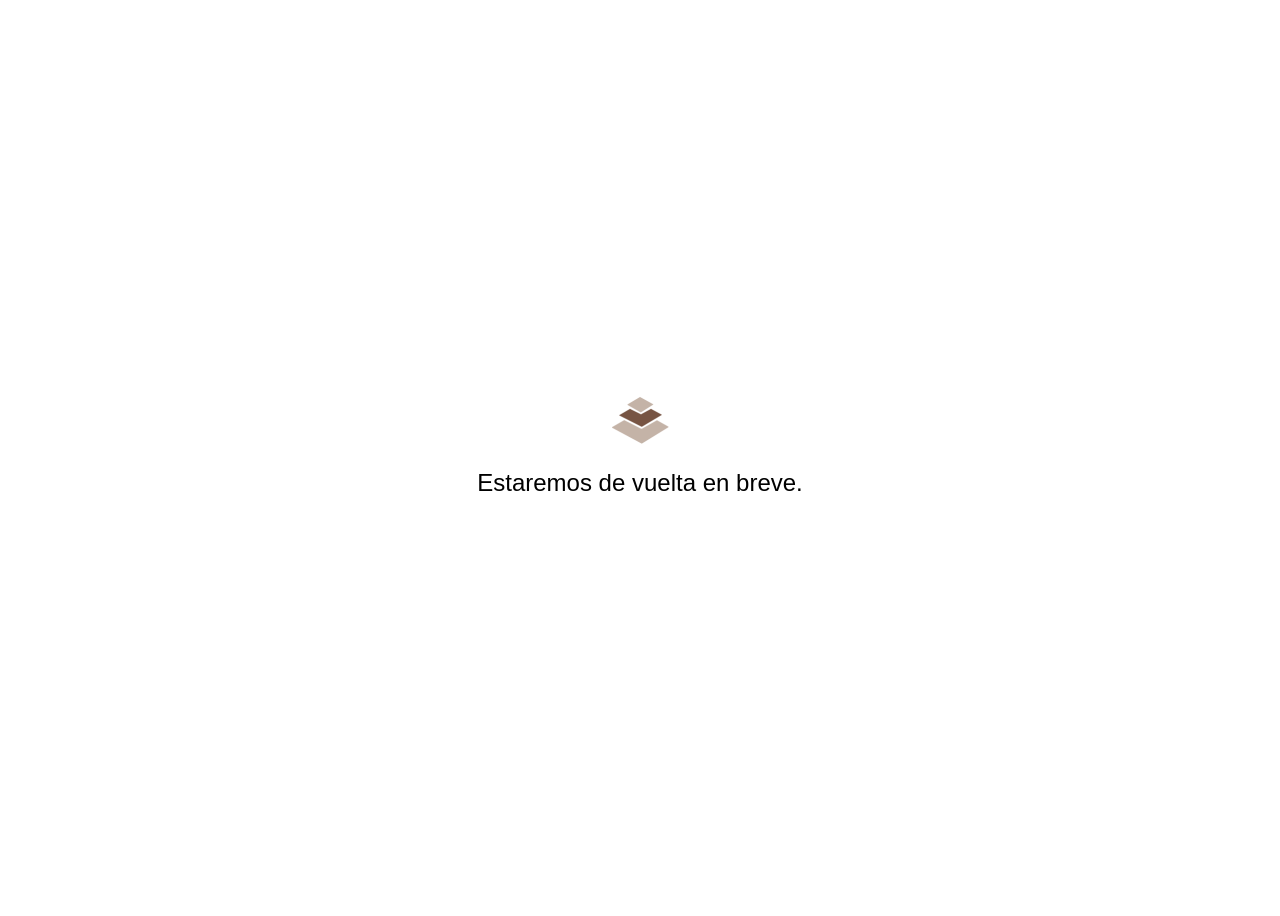
<file: index.html>
<!DOCTYPE html>
<html lang="es">
<head>
    <meta charset="UTF-8"/>
    <meta name="viewport" content="width=device-width, initial-scale=1.0"/>
    <link rel="stylesheet" href="index.css"/>
    <title>Cenape</title>
</head>
<body>
    <main>
        <img src="logo.png" alt="Logo Cenape"/>
        <p>
            Estaremos de vuelta en breve.
        </p>
    </main>
</body>
</html>
</file>
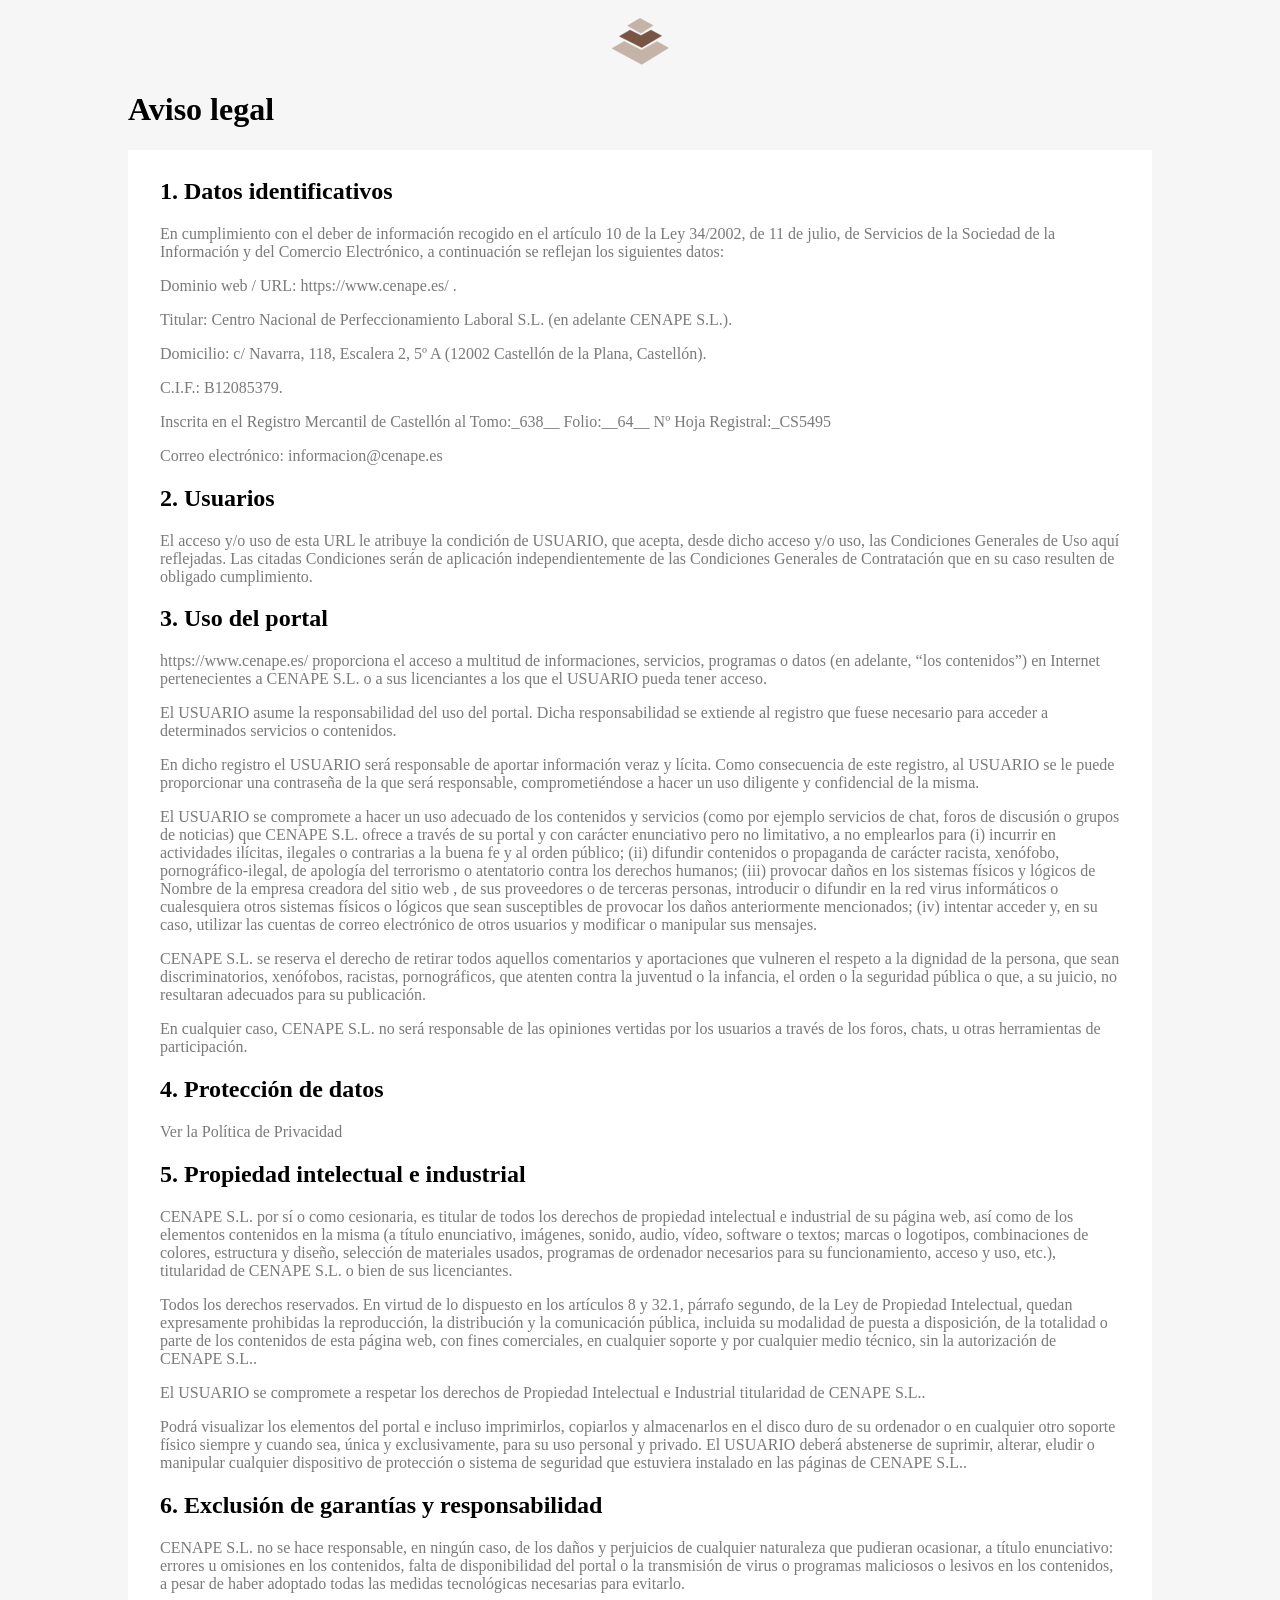
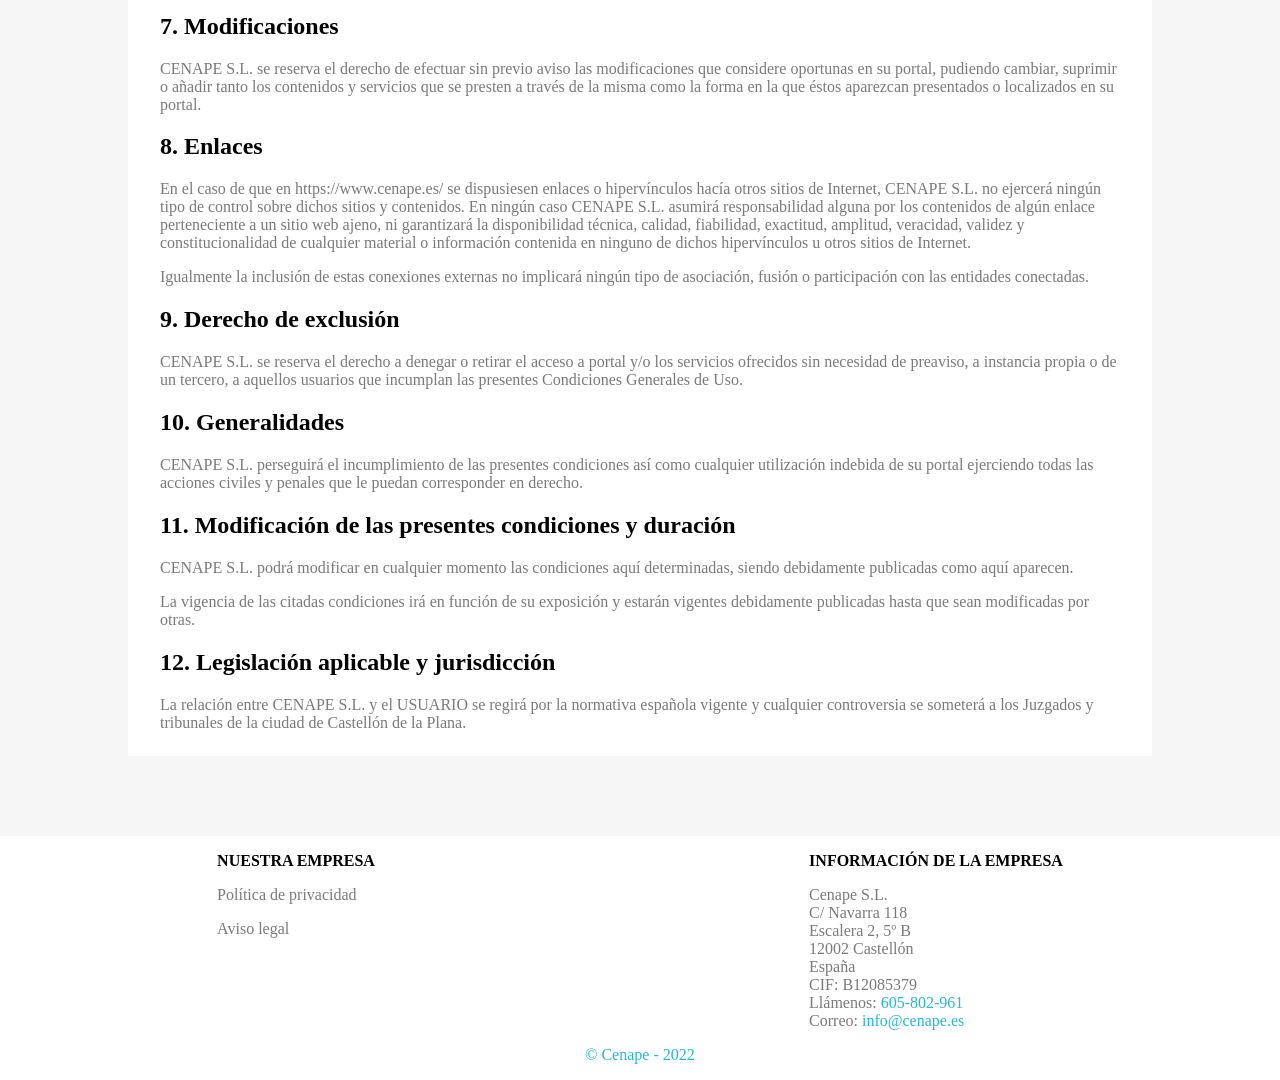
<file: legal.html>
<!DOCTYPE html>
<html lang="es">
<head>
    <meta charset="UTF-8"/>
    <meta http-equiv="X-UA-Compatible" content="IE=edge"/>
    <meta name="viewport" content="width=device-width, initial-scale=1.0"/>
    <link rel="stylesheet" href="css/base.css"/>
    <link rel="stylesheet" href="css/links.css"/>
    <link rel="stylesheet" href="css/footer.css"/>
    <link rel="stylesheet" href="css/principal.css"/>
    <title>Cenape - Legal</title>
</head>
<body>
    <header>
        <a href="https://www.cenape.es">
            <img src="img/logo.png"/>
        </a>
    </header>
    <main>
        <p class=" titulo negrita">
            <h1>Aviso legal </h1> 
        </p>
        <div class="texto-principal">
            <h2>1. Datos identificativos</h2>
            <p>En cumplimiento con el deber de información recogido en el artículo 10 de la Ley 34/2002, de 11 de julio, de Servicios de la Sociedad de la Información y del Comercio Electrónico, a continuación se reflejan los siguientes datos:</p>
            <p>Dominio web / URL: https://www.cenape.es/ .</p>
            <p>Titular: Centro Nacional de Perfeccionamiento Laboral S.L. (en adelante CENAPE S.L.).</p>
            <p>Domicilio: c/ Navarra, 118, Escalera 2, 5º A (12002 Castellón de la Plana, Castellón).</p>
            <p>C.I.F.: B12085379.</p>
            <p>Inscrita en el Registro Mercantil de Castellón al Tomo:_638__ Folio:__64__ Nº Hoja Registral:_CS5495</p>
            <p>Correo electrónico: informacion@cenape.es</p>
            <h2>2. Usuarios</h2>
            <p>El acceso y/o uso de esta URL le atribuye la condición de USUARIO, que acepta, desde dicho acceso y/o uso, las Condiciones Generales de Uso aquí reflejadas. Las citadas Condiciones serán de aplicación independientemente de las Condiciones Generales de Contratación que en su caso resulten de obligado cumplimiento.</p>
            <h2>3. Uso del portal</h2>
            <p>https://www.cenape.es/  proporciona el acceso a multitud de informaciones, servicios, programas o datos (en adelante, “los contenidos”) en Internet pertenecientes a CENAPE S.L. o a sus licenciantes a los que el USUARIO pueda tener acceso.</p>
            <p>El USUARIO asume la responsabilidad del uso del portal. Dicha responsabilidad se extiende al registro que fuese necesario para acceder a determinados servicios o contenidos.</p>
            <p>En dicho registro el USUARIO será responsable de aportar información veraz y lícita. Como consecuencia de este registro, al USUARIO se le puede proporcionar una contraseña de la que será responsable, comprometiéndose a hacer un uso diligente y confidencial de la misma.</p>
            <p>El USUARIO se compromete a hacer un uso adecuado de los contenidos y servicios (como por ejemplo servicios de chat, foros de discusión o grupos de noticias) que CENAPE S.L. ofrece a través de su portal y con carácter enunciativo pero no limitativo, a no emplearlos para (i) incurrir en actividades ilícitas, ilegales o contrarias a la buena fe y al orden público; (ii) difundir contenidos o propaganda de carácter racista, xenófobo, pornográfico-ilegal, de apología del terrorismo o atentatorio contra los derechos humanos; (iii) provocar daños en los sistemas físicos y lógicos de Nombre de la empresa creadora del sitio web , de sus proveedores o de terceras personas, introducir o difundir en la red virus informáticos o cualesquiera otros sistemas físicos o lógicos que sean susceptibles de provocar los daños anteriormente mencionados; (iv) intentar acceder y, en su caso, utilizar las cuentas de correo electrónico de otros usuarios y modificar o manipular sus mensajes.</p>
            <p>CENAPE S.L. se reserva el derecho de retirar todos aquellos comentarios y aportaciones que vulneren el respeto a la dignidad de la persona, que sean discriminatorios, xenófobos, racistas, pornográficos, que atenten contra la juventud o la infancia, el orden o la seguridad pública o que, a su juicio, no resultaran adecuados para su publicación.</p>
            <p>En cualquier caso, CENAPE S.L. no será responsable de las opiniones vertidas por los usuarios a través de los foros, chats, u otras herramientas de participación.</p>
            <h2>4. Protección de datos</h2>
            <p>Ver la <a href="privacidad.html">Política de Privacidad</a></p>
            <h2>5. Propiedad intelectual e industrial</h2>
            <p>CENAPE S.L. por sí o como cesionaria, es titular de todos los derechos de propiedad intelectual e industrial de su página web, así como de los elementos contenidos en la misma (a título enunciativo, imágenes, sonido, audio, vídeo, software o textos; marcas o logotipos, combinaciones de colores, estructura y diseño, selección de materiales usados, programas de ordenador necesarios para su funcionamiento, acceso y uso, etc.), titularidad de CENAPE S.L. o bien de sus licenciantes.</p>
            <p>Todos los derechos reservados. En virtud de lo dispuesto en los artículos 8 y 32.1, párrafo segundo, de la Ley de Propiedad Intelectual, quedan expresamente prohibidas la reproducción, la distribución y la comunicación pública, incluida su modalidad de puesta a disposición, de la totalidad o parte de los contenidos de esta página web, con fines comerciales, en cualquier soporte y por cualquier medio técnico, sin la autorización de CENAPE S.L..</p>
            <p>El USUARIO se compromete a respetar los derechos de Propiedad Intelectual e Industrial titularidad de CENAPE S.L..</p>
            <p>Podrá visualizar los elementos del portal e incluso imprimirlos, copiarlos y almacenarlos en el disco duro de su ordenador o en cualquier otro soporte físico siempre y cuando sea, única y exclusivamente, para su uso personal y privado. El USUARIO deberá abstenerse de suprimir, alterar, eludir o manipular cualquier dispositivo de protección o sistema de seguridad que estuviera instalado en las páginas de CENAPE S.L..</p>
            <h2>6. Exclusión de garantías y responsabilidad</h2>
            <p>CENAPE S.L. no se hace responsable, en ningún caso, de los daños y perjuicios de cualquier naturaleza que pudieran ocasionar, a título enunciativo: errores u omisiones en los contenidos, falta de disponibilidad del portal o la transmisión de virus o programas maliciosos o lesivos en los contenidos, a pesar de haber adoptado todas las medidas tecnológicas necesarias para evitarlo.</p>
            <h2>7. Modificaciones</h2>
            <p>CENAPE S.L. se reserva el derecho de efectuar sin previo aviso las modificaciones que considere oportunas en su portal, pudiendo cambiar, suprimir o añadir tanto los contenidos y servicios que se presten a través de la misma como la forma en la que éstos aparezcan presentados o localizados en su portal.</p>
            <h2>8. Enlaces</h2>
            <p>En el caso de que en https://www.cenape.es/ se dispusiesen enlaces o hipervínculos hacía otros sitios de Internet, CENAPE S.L. no ejercerá ningún tipo de control sobre dichos sitios y contenidos. En ningún caso CENAPE S.L. asumirá responsabilidad alguna por los contenidos de algún enlace perteneciente a un sitio web ajeno, ni garantizará la disponibilidad técnica, calidad, fiabilidad, exactitud, amplitud, veracidad, validez y constitucionalidad de cualquier material o información contenida en ninguno de dichos hipervínculos u otros sitios de Internet.</p>
            <p>Igualmente la inclusión de estas conexiones externas no implicará ningún tipo de asociación, fusión o participación con las entidades conectadas.</p>
            <h2>9. Derecho de exclusión</h2>
            <p>CENAPE S.L. se reserva el derecho a denegar o retirar el acceso a portal y/o los servicios ofrecidos sin necesidad de preaviso, a instancia propia o de un tercero, a aquellos usuarios que incumplan las presentes Condiciones Generales de Uso.</p>
            <h2>10. Generalidades</h2>
            <p>CENAPE S.L. perseguirá el incumplimiento de las presentes condiciones así como cualquier utilización indebida de su portal ejerciendo todas las acciones civiles y penales que le puedan corresponder en derecho.</p>
            <h2>11. Modificación de las presentes condiciones y duración</h2>
            <p>CENAPE S.L. podrá modificar en cualquier momento las condiciones aquí determinadas, siendo debidamente publicadas como aquí aparecen.</p>
            <p>La vigencia de las citadas condiciones irá en función de su exposición y estarán vigentes debidamente publicadas hasta que sean modificadas por otras.</p>
            <h2>12. Legislación aplicable y jurisdicción</h2>
            <p>La relación entre CENAPE S.L. y el USUARIO se regirá por la normativa española vigente y cualquier controversia se someterá a los Juzgados y tribunales de la ciudad de Castellón de la Plana.</p>





        </div>
    </main>
    <footer>
        <div class="info">
           <div class="nuestra-empresa">
            <p class="info-titulo negrita">Nuestra empresa</p>
            <p><a href="privacidad.html">Política de privacidad</a></p>
            <p><a href="legal.html">Aviso legal</a></p>
           </div>
           <div class="info-empresa">
            <p class="info-titulo negrita">Información de la empresa</p>
            <p class="datos-empresa">
                Cenape S.L.<br/>
                C/ Navarra 118<br/>
                Escalera 2, 5º B<br/>
                12002 Castellón<br/>
                España<br/>
                CIF: B12085379<br/>
                Llámenos: <a class="link" href="tel:605802961">605-802-961</a><br/>
                Correo: <a class="link" href="mailto:info@cenape.es">info@cenape.es</a>
            </p>
           </div>
        </div>
        <a class="link" href="https://www.cenape.es">
            © Cenape - 2022
        </a>
    </footer>
</body>
</html>
</file>
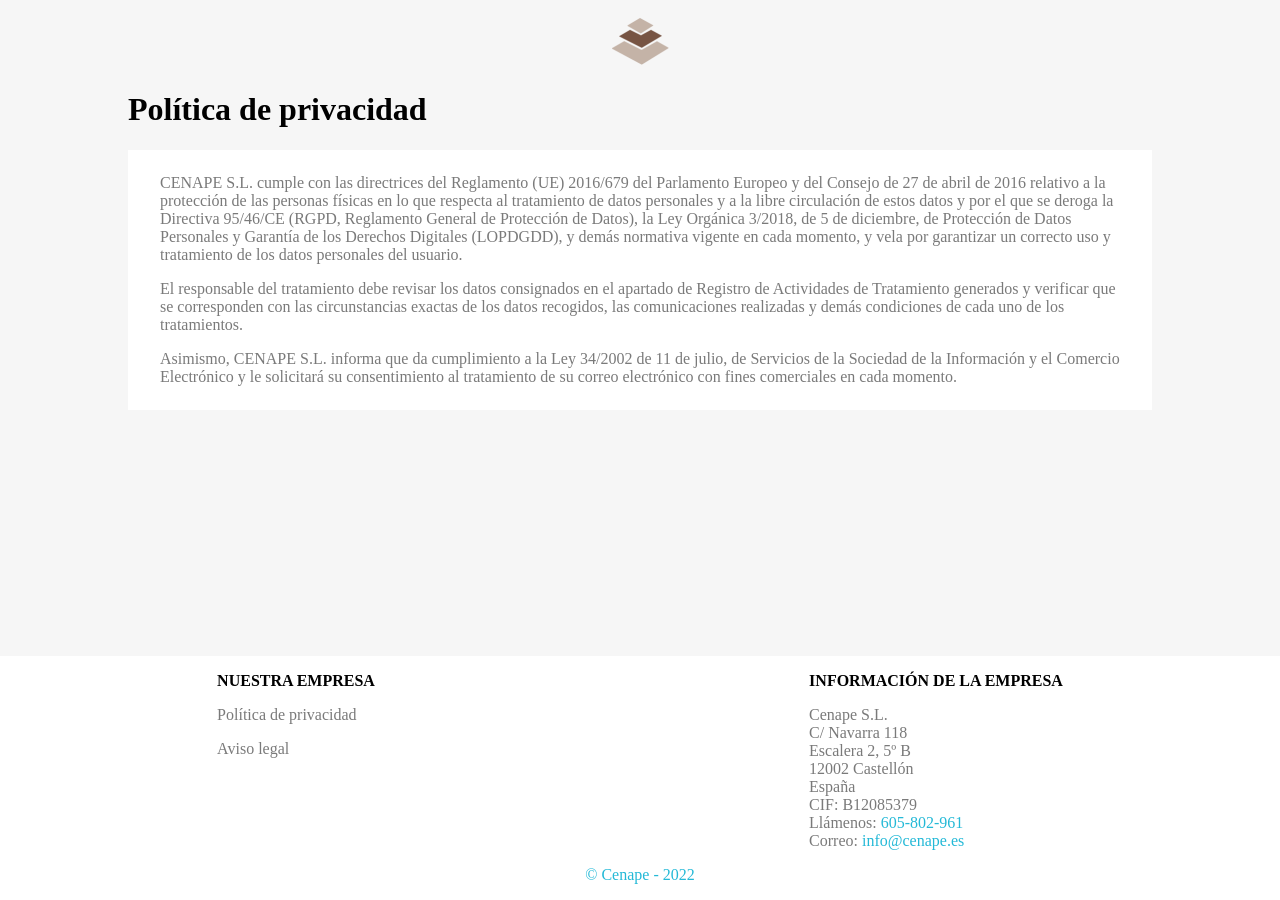
<file: privacidad.html>
<!DOCTYPE html>
<html lang="es">
<head>
    <meta charset="UTF-8"/>
    <meta http-equiv="X-UA-Compatible" content="IE=edge"/>
    <meta name="viewport" content="width=device-width, initial-scale=1.0"/>
    <link rel="stylesheet" href="css/base.css"/>
    <link rel="stylesheet" href="css/links.css"/>
    <link rel="stylesheet" href="css/footer.css"/>
    <link rel="stylesheet" href="css/principal.css"/>
    <title>Cenape - Privacidad</title>
</head>
<body>
    <header>
        <a href="https://www.cenape.es">
            <img src="img/logo.png"/>
        </a>
    </header>
    <main>
        <p class=" titulo negrita">
            <h1>Política de privacidad</h1> 
        </p>
        <div class="texto-principal">
            <p>
                CENAPE S.L. cumple con las directrices del Reglamento (UE) 2016/679 del Parlamento Europeo y del Consejo de 27 de abril de 2016 relativo a la protección de las personas físicas en lo que respecta al tratamiento de datos personales y a la libre circulación de estos datos y por el que se deroga la Directiva 95/46/CE (RGPD, Reglamento General de Protección de Datos), la Ley Orgánica 3/2018, de 5 de diciembre, de Protección de Datos Personales y Garantía de los Derechos Digitales (LOPDGDD), y demás normativa vigente en cada momento, y vela por garantizar un correcto uso y tratamiento de los datos personales del usuario.
            </p>
            <p>
                El responsable del tratamiento debe revisar los datos consignados en el apartado de Registro de Actividades de Tratamiento generados y verificar que se corresponden con las circunstancias exactas de los datos recogidos, las comunicaciones realizadas y demás condiciones de cada uno de los tratamientos.
            </p>
            <p>
                Asimismo, CENAPE S.L. informa que da cumplimiento a la Ley 34/2002 de 11 de julio, de Servicios de la Sociedad de la Información y el Comercio Electrónico y le solicitará su consentimiento al tratamiento de su correo electrónico con fines comerciales en cada momento.
            </p>
        </div>
    </main>
    <footer>
        <div class="info">
           <div class="nuestra-empresa">
            <p class="info-titulo negrita">Nuestra empresa</p>
            <p><a href="privacidad.html">Política de privacidad</a></p>
            <p><a href="legal.html">Aviso legal</a></p>
           </div>
           <div class="info-empresa">
            <p class="info-titulo negrita">Información de la empresa</p>
            <p class="datos-empresa">
                Cenape S.L.<br/>
                C/ Navarra 118<br/>
                Escalera 2, 5º B<br/>
                12002 Castellón<br/>
                España<br/>
                CIF: B12085379<br/>
                Llámenos: <a class="link" href="tel:605802961">605-802-961</a><br/>
                Correo: <a class="link" href="mailto:info@cenape.es">info@cenape.es</a>
            </p>
           </div>
        </div>
        <a class="link" href="https://www.cenape.es">
            © Cenape - 2022
        </a>
    </footer>
</body>
</html>
</file>
<file: index.css>
body{
    display: flex;
    justify-content: center;
    align-items: center;
    min-height: 100vh;
}

main{
    display: flex;
    flex-direction: column;
    justify-content: center;
    align-items: center;
}

img{
    max-width: 100%;
}

p{
    font: 24px sans-serif;
}
</file>
<file: css/base.css>
body{
    display: flex;
    flex-direction: column;
    min-height: 100vh;
    align-items: center;
    background-color: #f6f6f6;
    padding: 0;
    margin: 0;
}

header{
    margin-top: 1em;
}

main{
    flex: 1;
    max-width: 80%;
}

footer{
    background-color: white;
    width: 100%;
    margin-top: 5em;
    padding-bottom: 1em;
}

.negrita{
    font-weight: bold;
}
</file>
<file: css/links.css>
.link {
    color: #24b9d7;
    text-decoration: none;
}

a{
    color:#7a7a7a;
    text-decoration: none;
}

a:hover {
    color: #24b9d7;
  }
</file>
<file: css/footer.css>
footer{
    display: flex;
    flex-direction: column;
    align-items: center;
}

.info{
    display: flex;
    justify-content: space-around;
    width: 100%;
}

.info-titulo{
    text-transform: uppercase;
}
.datos-empresa{
    color:#7a7a7a;
}
</file>
<file: css/principal.css>
.texto-principal{
    background-color: white;
    padding: .5em 2em;
}

.texto-principal p{
    color: #7a7a7a;
}
</file>
